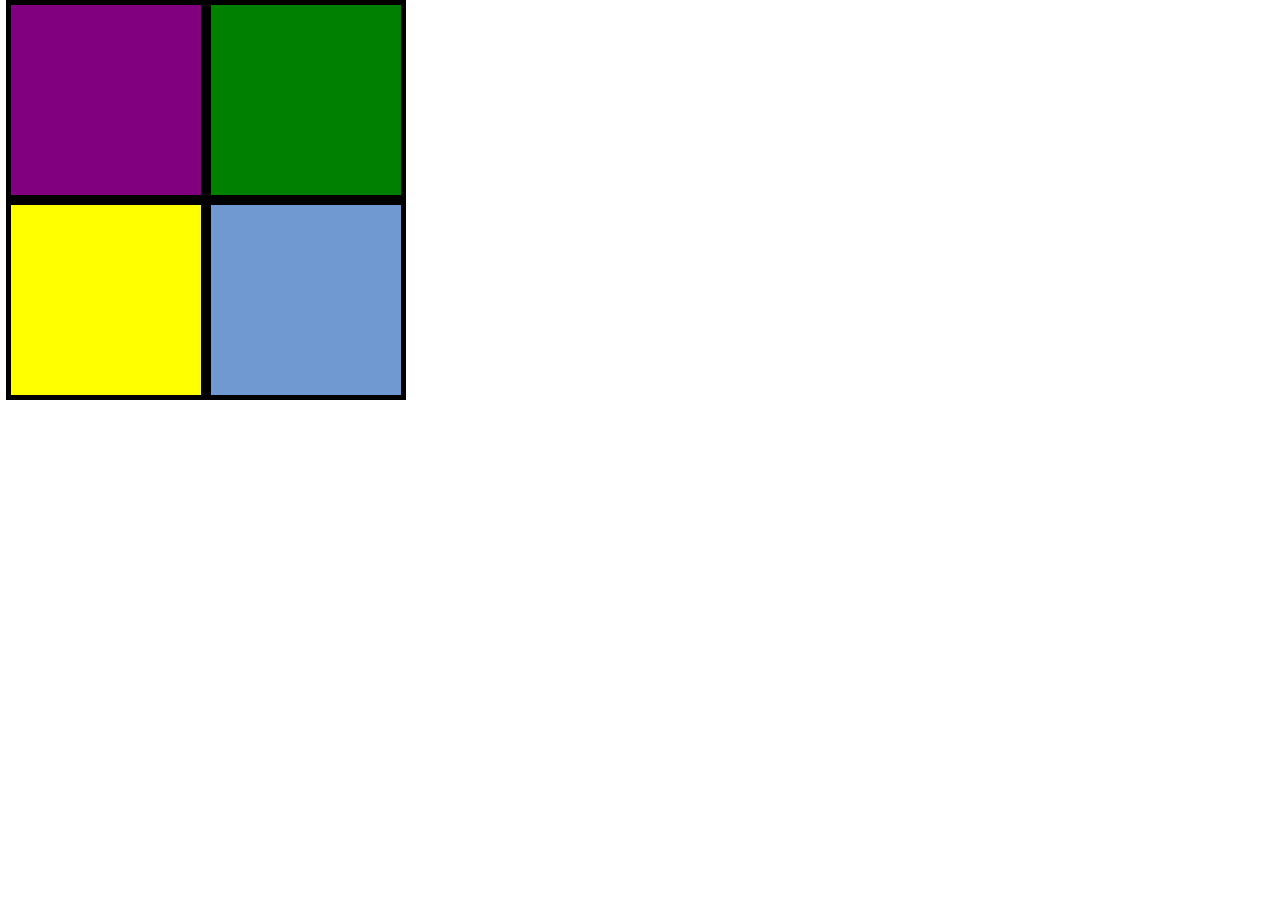
<file: lecture 1.2/index.html>
<!DOCTYPE html>
<html lang="en">
<head>
    <meta name="viewport" content="width=device-width, initial-scale=1.0">
    <title>Document</title>
    <link href="css/style.css" rel="stylesheet">
</head>
<body>
  

    <section>
        <div class="container">
            <div class="row">

                <div class="main-box row">
                    <div class="box box1"></div>
                <div class="box box2"></div>
                <div class="box box3"></div>
                <div class="box box4"></div>
            
                </div>
            </div>
        </div>
    </section>

    <script src="js/jquery-3.7.1.min.js"></script>
    <script>

        $(".box1").mouseenter(function(){
    
           $(this).css("background-color","red")
    
        });

        $(".box2").mouseleave(function(){
    
        $(this).css("transform","scale(0.5)")
        $(this).css("transition","0.5s")

    });
    
    $(".box3").click(function(){
    
    $(this).css("background-color","brown");

});

$(".box4").dblclick(function(){
    
    $(this).css("background-color","black");

});

    
    
    
    
      </script>
</body>
</html>
</file>
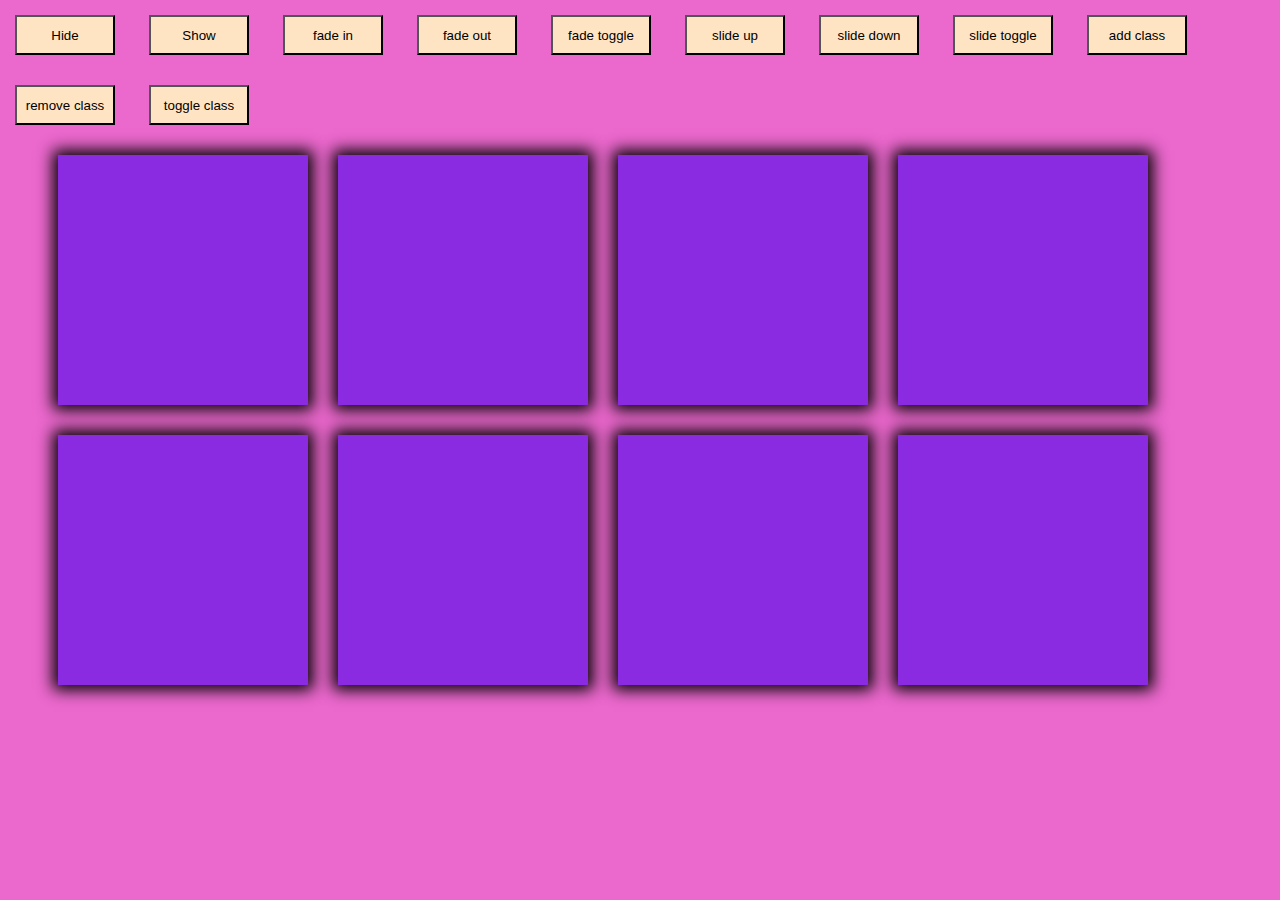
<file: lecture 1.3/index.html>
<!DOCTYPE html>
<html lang="en">
<head>
    <meta name="viewport" content="width=device-width, initial-scale=1.0">
    <title>Document</title>
    <link href="css/style.css" rel="stylesheet">
</head>
<body>

    <button class="b1">Hide</button>
    <button class="b2">Show</button>
    <button class="b3">fade in</button>
    <button class="b4">fade out</button>
    <button class="b5">fade toggle</button>
    <button class="b6">slide up</button>
    <button class="b7">slide down</button>
    <button class="b8">slide toggle</button>
    <button class="b9">add class</button>
    <button class="b10">remove class</button>
    <button class="b11">toggle class</button>
    

    <section class="main">
        <div class="container">
            <div class="row">
                <div class="box"></div>
                <div class="box"></div>
                <div class="box"></div>
                <div class="box"></div>
                <div class="box"></div>
                <div class="box"></div>
                <div class="box"></div>
                <div class="box"></div>
            </div>
        </div>
    </section>

    <script src="js/jquery-3.7.1.min.js"></script>
    <script>
       
       $(document).ready(function(){
        $(".b1").click(function(){
            $(".main").hide();
        })

        $(".b2").click(function(){
            $(".main").show();
        })

        $(".b3").click(function(){
            $(".main").fadeIn();
        })

        $(".b4").click(function(){
            $(".main").fadeOut();
        })

        $(".b5").click(function(){
            $(".main").fadeToggle();
        })

        $(".b6").click(function(){
            $(".main").slideUp();
        })

        $(".b7").click(function(){
            $(".main").slideDown();
        })

        $(".b8").click(function(){
            $(".main").slideToggle();
        })

        $(".b9").click(function(){
            $(".box").addClass("edit");
        })

        $(".b10").click(function(){
            $(".box").removeClass("edit");
        })

        $(".b11").click(function(){
            $(".box").toggleClass("edit");
        })

        
       }) 
    
    
      </script>
</body>
</html>
</file>
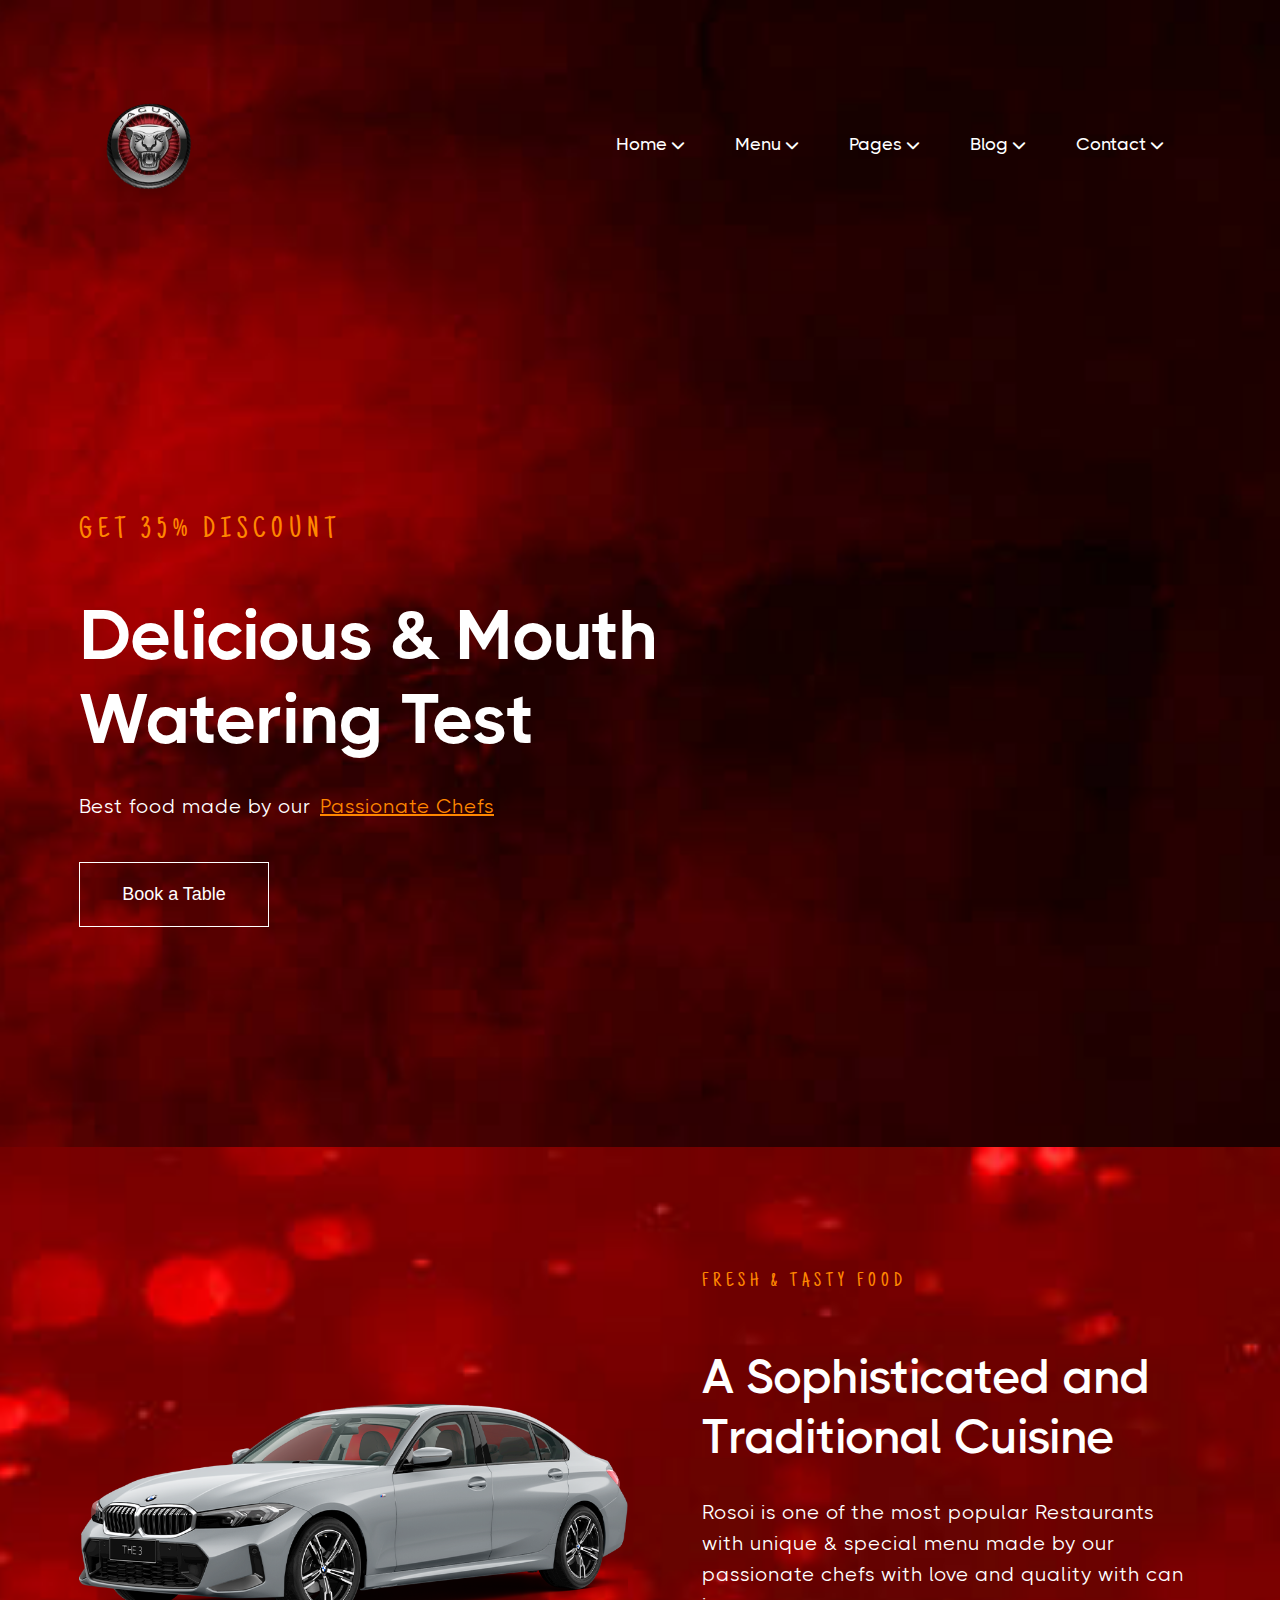
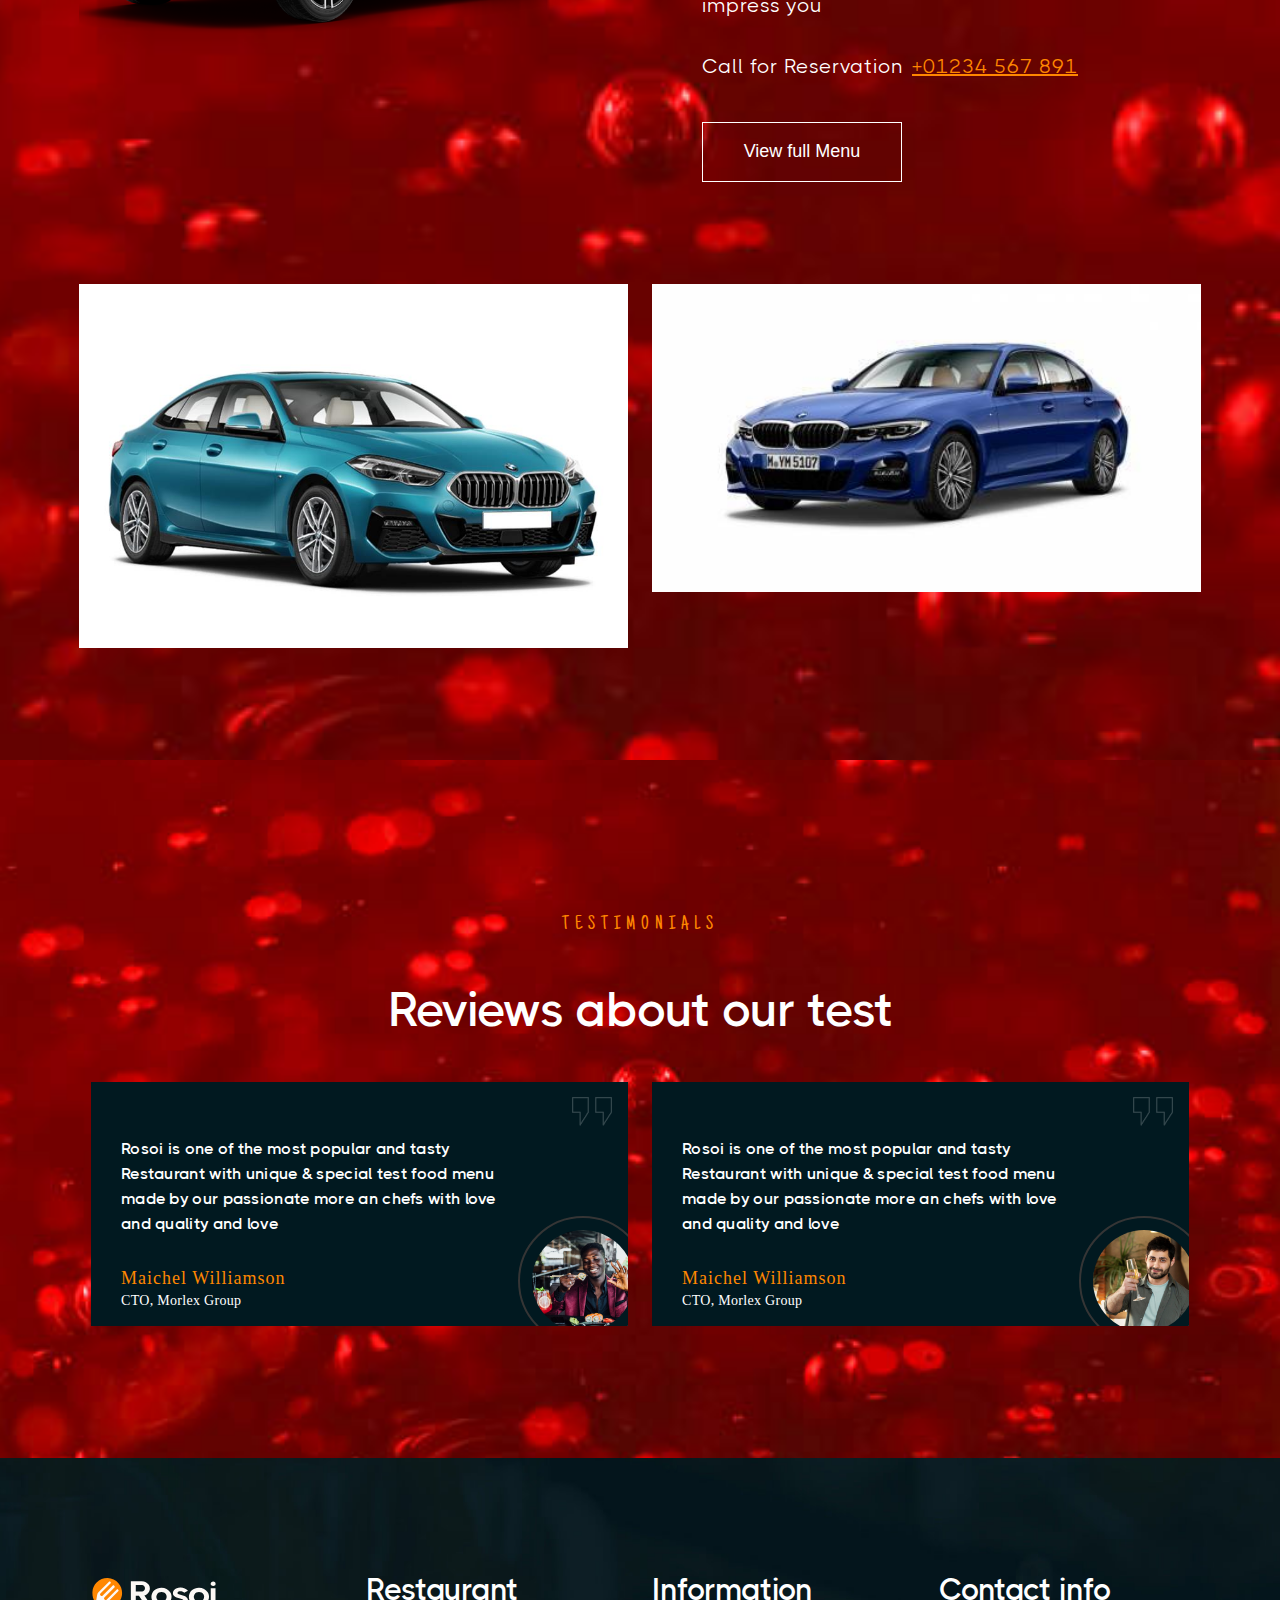
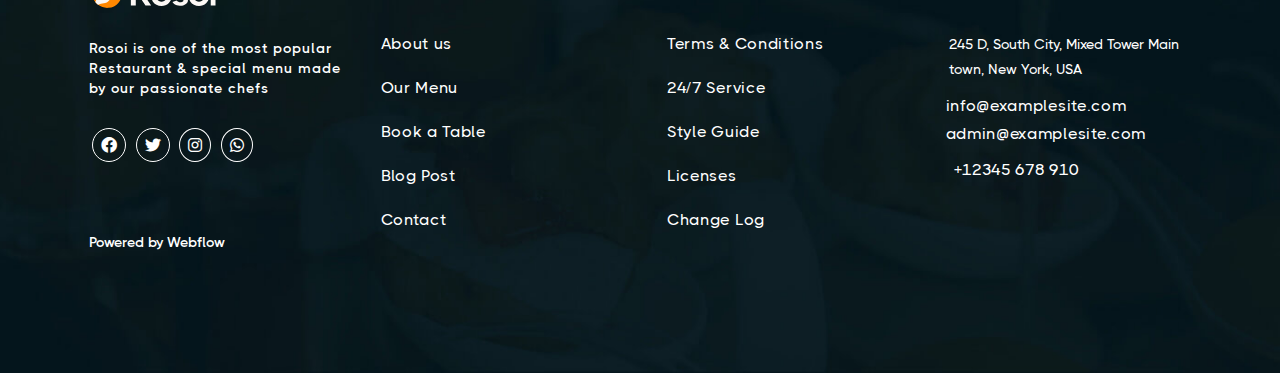
<file: rasoi resubmit/rasoi resubmit/practical/index.html>
<!DOCTYPE html>
<html>

<head>
    <title>Rasoi</title>
    <!-- fonts css -->
    <link href="assets/css/fonts.css" rel="stylesheet">

    <!-- icon css -->
    <link href="assets/img/r1.png" rel="icon">

    <!-- font-awesome css -->
    <link href="assets/css/all.min.css" rel="stylesheet">

    <!-- custom style css -->
    <link href="assets/css/style.css" rel="stylesheet">

    <!-- media-css -->
    <link rel="stylesheet" href="assets/css/media.css">

</head>

<body>
   
    <!-- Banner Start -->
    <section class="banner">

        <!-- Header start -->
        <header>
            <div class="container">
                <div class="row align-center justify-between">
                    <div class="w-2">
                        <div class="logo">
                            <img src="assets/img/logo.png">
                        </div>
                    </div>
                    <div class="w-10 w-xl-10">
                        <div class="menu ">
                            <ul class="d-flex w-12 align-center justify-end">
                                <li><a href="#">Home<i class="fa-solid fa-chevron-down"></i></a>
                                   
                                </li>
                                <li><a href="#">Menu<i class="fa-solid fa-chevron-down"></i></a>
                                  
                                </li>
                                <li><a href="#">Pages<i class="fa-solid fa-chevron-down"></i></a>
                                   
                                </li>
                                <li><a href="#">Blog<i class="fa-solid fa-chevron-down"></i></a>
                                   
                                </li>
                                <li><a href="#">Contact<i class="fa-solid fa-chevron-down"></i></a>
                                    
                                </li>

                            </ul>

                        </div>
                    </div>
                    <div class="w-1 d-xl-none">
                        <div class="toggle d-flex justify-end">
                            <i class="fa-solid fa-bars-staggered"></i>
                        </div>
                    </div>
                </div>
            </div>

        </header>

        <!-- Header end -->
        <div class="container">
            <div class="row">
                <div class="w-12 w-md-7">
                    <div class="banner-content  align-center">
                        <span>GET 35% DISCOUNT</span>
                        <h1>Delicious & Mouth Watering Test</h1>
                        <p>Best food made by our <a href="#">Passionate
                                Chefs</a></p>
                        <button><a href="#">Book a Table</a></button>
                    </div>
                </div>
            </div>
        </div>
    </section>
    <!-- Banner End -->
    <!-- services Start -->
    <section class="services">
        <div class="container">
            <div class="row ">
                <div class="first-services d-flex align-center">
                    <div class="w-12 w-lg-6">
                        <div class="services-img">
                            <img src="assets/img/bmw.png">
                        </div>
                    </div>

                    <div class="w-12 w-lg-6">
                        <div class="services-content">
                            <span>FRESH & TASTY FOOD</span>

                            <h2>A Sophisticated and Traditional
                                Cuisine</h2>

                            <p>Rosoi is one of the most popular
                                Restaurants with unique
                                & special menu made by our passionate chefs with love and
                                quality with can impress you</p>

                            <p>Call for Reservation <a>+01234 567
                                    891</a></p>

                            <button><a href="#">View full
                                    Menu</a></button>

                        </div>
                    </div>
                </div>


                <div class="second-services d-flex">
                    <div class="w-12 py-12 w-md-6 w-lg-6">
                        <a><img src="assets/img/offer1.jpg"></a>
                    </div>

                    <div class="w-12 py-12 w-md-6 w-lg-6">
                        <a><img src="assets/img/offer2.jpg"></a>
                    </div>
                </div>
            </div>
        </div>
    </section>
    <!-- services end  -->


 <!-- Review start -->
 <section class="review">
    <div class="container">
        <div class="row">
            <div class="w-12">
                <div class="review-title">
                    <span>TESTIMONIALS</span>
                    <h3>Reviews about our test</h3>
                </div>
            </div>
            <div class="w-12 d-flex">
                <div class="w-12 w-md-10 px-12 py-12 w-lg-6">
                    <div class="Review-content">
                        <div class="icon">
                            <img src="assets/img/review-icon.png">
                        </div>
                        <p>Rosoi is one of the most popular and tasty Restaurant with unique & special test food
                            menu made by our passionate more an chefs with love and quality and love</p>
                        <h4>Maichel Williamson</h4>
                        <span>CTO, Morlex Group</span>
                        <div class="Review-image">
                            <img src="assets/img/review1.png" class="border-img">
                        </div>
                    </div>
                </div>
                <div class="w-12 w-md-10 px-12 py-12 w-lg-6">
                    <div class="Review-content">
                        <div class="icon">
                            <img src="assets/img/review-icon.png">
                        </div>
                        <p>Rosoi is one of the most popular and tasty Restaurant with unique & special test food
                            menu made by our passionate more an chefs with love and quality and love</p>
                        <h4>Maichel Williamson</h4>
                        <span>CTO, Morlex Group</span>
                        <div class="Review-image">
                            <img src="assets/img/review2.png" class="border-img">
                        </div>
                    </div>
                </div>
            </div>
        </div>
    </div>
</section>
<!-- Review end -->






    <!-- footer start -->

    <section class="footer">
        <div class="container">
            <div class="row">
                <div class="w-12 w-md-3 w-lg-3">
                    <div class="footer-content">
                        <img src="assets/img/logo.svg">
                        <p>Rosoi is one of the most popular
                            Restaurant & special menu made by our passionate chefs</p>
                        <a href="#"><i class="fa-brands fa-facebook"></i></a>
                        <a href="#"><i class="fa-brands fa-twitter"></i></a>
                        <a href="#"><i class="fa-brands fa-instagram"></i></a>
                        <a href="#"><i class="fa-brands fa-whatsapp"></i></a>
                        <span>Powered by Webflow</span>
                    </div>
                </div>

                <div class="w-12 w-md-3 w-lg-3">
                    <div class="footer-title">
                        <h2>Restaurant</h2>
                        <div class="footer-list">
                            <ul>
                                <li><a href="#">About us</a></li>
                                <li> <a href="#">Our Menu</a></li>
                                <li><a href="#">Book a Table</a></li>
                                <li><a href="#">Blog Post</a></li>
                                <li><a href="#">Contact</a></li>
                            </ul>
                        </div>
                    </div>
                </div>
                <div class="w-12 w-md-3 w-lg-3">
                    <div class="footer-title">
                        <h2>Information</h2>
                        <div class="footer-list">
                            <ul>
                                <li><a href="#">Terms & Conditions</a></li>
                                <li> <a href="#">24/7 Service</a></li>
                                <li><a href="#">Style Guide</a></li>
                                <li><a href="#">Licenses</a></li>
                                <li><a href="#">Change Log</a></li>
                            </ul>
                        </div>
                    </div>
                </div>

                <div class="w-12 w-md-3 w-lg-3">
                    <div class="footer-title">
                        <h2>Contact info</h2>
                        <div class="footer-Contact">
                            <ul>
                                <li>
                                    <p>245 D, South City, Mixed Tower Main town, New York, USA</p>
                                </li>
                                <li><a href="#">info@examplesite.com </a></li>
                                <li><a href="#">admin@examplesite.com</a></li>
                                <li><a href="#">+12345 678 910</a></li>
                            </ul>
                        </div>
                    </div>
                </div>
            </div>
        </div>
        <!-- footer end  -->


</body>

</html>
</file>
<file: lecture 1.2/css/style.css>
*{
    margin:0;
    padding: 0;
    box-sizing: border-box;
}.container{
    max-width:1220px;
    margin: 0 auto;
    padding-left:var(--padding-left);
	padding-right:var(--padding-right);
}
.row{
    display: flex;
    flex-wrap: wrap;
    margin-left: -12px;
	margin-right: -12px;
}
.d-flex {
	display: flex;
	flex-wrap: wrap;
}
.main-box{
    width:400px;
    height: 400px;
}
.box{
    width: 50%;
    height: 50%;
    border: 5px solid black;
}
.box1{
    background-color: purple;
}
.box2{
    background-color: green;
}
.box3{
    background-color: yellow;
}
.box4{
    background-color: rgb(112, 153, 210);
}
</file>
<file: lecture 1.3/css/style.css>
* {
	margin: 0;
	padding: 0;
	box-sizing: border-box;
	outline: none;
}

.container {
	max-width: 1170px;
	margin: 0 auto;
	padding-left: var(--padding-left);
	padding-right: var(--padding-right);
}

.row {
	display: flex;
	flex-wrap: wrap;
	margin-left: -12px;
	margin-right: -12px;
}

.d-flex {
	display: flex;
	flex-wrap: wrap;

}

.align-center {
	align-items: center;
}

.justify-end {
	justify-content: flex-end;
}

body{
    background-color: rgb(235, 104, 205);
}

button{
    width: 100px;
    height: 40px;
    background-color: bisque;
    color: black;
    margin: 15px;
    cursor: pointer;
}

.box{
    height: 250px;
    width: 250px;
    background-color: blueviolet;
    margin:15px;
    box-shadow: 0 0 15px 5px black;

}
.edit{
    background-color: white;
}
</file>
<file: rasoi resubmit/rasoi resubmit/practical/assets/css/fonts.css>
@font-face {
    font-family: 'Just Another Hand';
    src: url('../fonts/JustAnotherHand-Regular.woff2') format('woff2'),
        url('../fonts/JustAnotherHand-Regular.woff') format('woff');
    font-weight: normal;
    font-style: normal;
    font-display: swap;
}

@font-face {
    font-family: 'THICCCBOI Semi';
    src: url('../fonts/THICCCBOI-Black.woff2') format('woff2'),
        url('../fonts/THICCCBOI-Black.woff') format('woff');
    font-weight: 900;
    font-style: normal;
    font-display: swap;
}

@font-face {
    font-family: 'THICCCBOI';
    src: url('../fonts/THICCCBOI-SemiBold.woff2') format('woff2'),
        url('../fonts/THICCCBOI-SemiBold.woff') format('woff');
    font-weight: 600;
    font-style: normal;
    font-display: swap;
}

@font-face {
    font-family: 'THICCCBOI';
    src: url('../fonts/THICCCBOI-ExtraBold.woff2') format('woff2'),
        url('../fonts/THICCCBOI-ExtraBold.woff') format('woff');
    font-weight: bold;
    font-style: normal;
    font-display: swap;
}

@font-face {
    font-family: 'THICCCBOI';
    src: url('../fonts/THICCCBOI-ThicccAF.woff2') format('woff2'),
        url('../fonts/THICCCBOI-ThicccAF.woff') format('woff');
    font-weight: 900;
    font-style: normal;
    font-display: swap;
}

@font-face {
    font-family: 'THICCCBOI';
    src: url('../fonts/THICCCBOI-Bold.woff2') format('woff2'),
        url('../fonts/THICCCBOI-Bold.woff') format('woff');
    font-weight: bold;
    font-style: normal;
    font-display: swap;
}

@font-face {
    font-family: 'THICCCBOI';
    src: url('../fonts/THICCCBOI-Medium.woff2') format('woff2'),
        url('../fonts/THICCCBOI-Medium.woff') format('woff');
    font-weight: 500;
    font-style: normal;
    font-display: swap;
}

@font-face {
    font-family: 'THICCCBOI';
    src: url('../fonts/THICCCBOI-Thin.woff2') format('woff2'),
        url('../fonts/THICCCBOI-Thin.woff') format('woff');
    font-weight: 100;
    font-style: normal;
    font-display: swap;
}

@font-face {
    font-family: 'THICCCBOI';
    src: url('../fonts/THICCCBOI-Light.woff2') format('woff2'),
        url('../fonts/THICCCBOI-Light.woff') format('woff');
    font-weight: 300;
    font-style: normal;
    font-display: swap;
}

@font-face {
    font-family: 'THICCCBOI';
    src: url('../fonts/THICCCBOI-Regular.woff2') format('woff2'),
        url('../fonts/THICCCBOI-Regular.woff') format('woff');
    font-weight: normal;
    font-style: normal;
    font-display: swap;
}
</file>
<file: rasoi resubmit/rasoi resubmit/practical/assets/css/style.css>
* {
	margin: 0;
	padding: 0;
	box-sizing: border-box;
	outline: none;
}

.container {
	max-width: 1170px;
	margin: 0 auto;
	padding-left: var(--padding-left);
	padding-right: var(--padding-right);
}

.row {
	display: flex;
	flex-wrap: wrap;
	padding-left: -12px;
	padding-right: -12px;
}

.d-flex {
	display: flex;
	flex-wrap: wrap;

}

.align-center {
	align-items: center;
}

.justify-end {
	justify-content: flex-end;
}

.justify-between {
	justify-content: space-between;
}

:root {
	--primary-color: #FF8700;
	--secondary-color: #FFF;
	--black-color: #000;
	--pink-100: #F1E2E2;
	--gray-100: #011920;
	--blue-color: #03171e;
	--blue-100: #415da1;
	--main-font: THICCCBOI;
	--sub-font: Just Another Hand;
	--fs-14: 14px;
	--fs-16: 16px;
	--fs-18: 18px;
	--fs-20: 20px;
	--fs-24: 24px;
	--fs-30: 30px;
	--fs-48: 48px;
	--fs-70: 70px;
	--fw-100: 100;
	--fw-200: 200;
	--fw-300: 300;
	--fw-400: 400;
	--fw-500: 500;
	--fw-600: 600;
	--fw-700: 700;
	--fw-800: 800;
	--fw-900: 900;
	--padding-left: 12px;
	--padding-right: 12px;
	--lh: 1.5;
	--transition: all 0.5s;
}

.w-1 {
	width: 8.33%;
}

.w-2 {
	width: 16.66%;
}

.w-3 {
	width: 25%;
}

.w-4 {
	width: 33.33%;
}

.w-5 {
	width: 41.66%;
}

.w-6 {
	width: 50%;
}

.w-7 {
	width: 58.33%;
}

.w-8 {
	width: 66.66%;
}

.w-9 {
	width: 75%;
}

.w-10 {
	width: 83.33%;
}

.w-11 {
	width: 91.66%;
}

.w-12 {
	width: 100%;
}

.w-1,
.w-2,
.w-3,
.w-4,
.w-5,
.w-6,
.w-7,
.w-8,
.w-9,
.w-10,
.w-11,
.w-12{
	padding-left: var(--padding-left);
	padding-right: var(--padding-right);
}

body {
	background-color: var(--black-color);
	font-size: var(--fs-14);
	font-weight: var(--fw-100);
	line-height: var(--lh);
}

html {
	scroll-behavior: smooth;
}

a {
	text-decoration: none;
}

img {
	display: block;
	width: 100%;
}

ul,
ol,
li {
	list-style: none;
}
.justify-center{
	justify-content: center;
}



/* Header Start */
header {
	padding: 20px 0px;
	font-family: var(--main-font);
	font-weight: var(--fw-500);
}

.logo img {
	width: 140px;
}

header .menu ul li {
	padding-right: 5px;
	
	
	font-size: var(--fs-18);
}

header .menu ul li a {
	color: var(--secondary-color);
	text-decoration: none;
	padding: 25px;
	transition: var(--transition);
	text-transform: capitalize;
}

header .menu ul li:last-child {
	margin-right: 0;
}

header .menu ul li a i {
	font-size: var(--fs-14);
	transition: var(--transition);
	margin-left: 4px;
}

header .menu ul li .drop-down {
	position: absolute;
	background-color: var(--secondary-color);
	color: var(--primary-color);
	padding: 20px 0;
	top: 130px;
	opacity: 0;
	visibility: hidden;
	transition: var(--transition);
}

header .menu ul li .drop-down ul li a {
	color: var(--black-color);
	font-size: var(--fs-16);
	padding: 5px 20px;
}

header .menu ul li .drop-down ul li:first-child {
	margin-top: 0;
}

header .menu ul li .drop-down ul li:last-child {
	margin-bottom: 0;
}

header .menu ul li:first-child .drop-down ul li:first-child a {
	color: var(--primary-color);
}

header .menu ul li .drop-down ul li:hover a {
	color: var(--primary-color);
}

header .menu ul li:hover a {
	color: var(--primary-color);
}

header .menu ul li:hover a i {
	transform: rotate(180deg);
}

header .menu ul li:hover .drop-down {
	top: 120px;
	opacity: 1;
	visibility: visible;
}

/* Header End */

/* Banner Start */

.banner {
	background-image: url('../img/slider1.jpg');
	background-position: center;
	background-size: cover;
}

.banner .banner-content {
	padding: 220px 0;
}

.services {
	background-image: url('../img/fresh-food-bg.jpg');
	background-position: center;
	background-size: cover;
}

.first-services {
	padding: 110px 0 40px 0;
	
}

.first-services .services-content {
	padding-left: 50px;
}

.banner .banner-content span,
.services .services-content span,
.review-title span{
	font-family: var(--sub-font);
	letter-spacing: 6px;
	font-size: var(--fs-30);
	color: var(--primary-color);
	margin-bottom: 40px;
	display: inline-block;
}
.review-title span{
	font-size: var(--fs-20);
}

.services .services-content span {
	font-size: var(--fs-20);
	letter-spacing: 5px;
	line-height: 50px;
}
.banner .banner-content h1,
.services .services-content h2,
.review-title h3{
	font-size: var(--fs-70);
	color: var(--secondary-color);
	font-family: var(--main-font);
	font-weight: var(--fw-700);
	line-height: 84px;
}
.services .services-content h2,
.review-title h3{
	font-size: var(--fs-48);
	font-weight: var(--fw-600);
	line-height: 60px;
}

.banner .banner-content p,
.services .services-content p{
	font-size: var(--fs-20);
	letter-spacing: 1px;
	color: var(--secondary-color);
	font-family: var(--main-font);
	font-weight: var(--fw-400);
	margin-top: 30px;
}

.services .services-content {
	font-size: var(--fs-18);
	line-height: 31px;
	
}

.banner .banner-content p a,
.services .services-content p a  {
	text-decoration: underline;
	color: var(--primary-color);
	padding-left: 3px;
}


.banner .banner-content button,
.services .services-content button{
	width: 190px;
	height: 65px;
	background-color: transparent;
	border: 1px solid var(--secondary-color);
	margin-top: 40px;
	transition: var(--transition);
}

.services .services-content button {
	width: 200px;
	height: 60px;
	border: 1px solid var(--secondary-color);
}

.banner .banner-content button a,
.services .services-content button a{
	color: var(--secondary-color);
	font-size: var(--fs-18);
}

.banner .banner-content button:hover,
.services .services-content button:hover {
	background-color: var(--primary-color);
	transform: translateY(5px);
	border: none;
}

.second-services {
	padding-top: 50px;
	padding-bottom: 100px;
}

.second-services a {
	display: flex;
	justify-content: center;
	align-items: center;
	transition: var(--transition);
}

.second-services a:hover {
	transform: translateY(-5px);
}

/* Banner End */
/* services end  */

/* Review start */

.review {
	background-image: url('../img/fresh-food-bg.jpg');
	background-position: center;
	background-size: cover;
	padding: 120px 0 120px 0;
}

.review .review-title {
	padding: 30px 0;
	text-align: center;
}

.Review-content {
	padding: 15px 0;
	background-color: var(--gray-100);
	position: relative;
	overflow: hidden;
}

.Review-content p {
	font-size: var(--fs-16);
	letter-spacing: 0.3px;
	line-height: 25px;
	margin-bottom: 25px;
	color: var(--secondary-color);
	font-family: var(--main-font);
	font-weight: var(--fw-600);
	padding: 10px 100px 10px 30px;
}

.Review-content h4 {
	font-size: var(--fs-18);
	letter-spacing: 1px;
	line-height: 14px;
	color: var(--primary-color);
	font-weight: var(--fw-500);
	text-align: left;
	padding-left: 30px;
	margin-bottom: 5px;
}

.Review-content span {
	font-size: var(--fs-14);
	letter-spacing: 0.3px;
	line-height: 18px;
	color: var(--secondary-color);
	font-weight: var(--fw-500);
	text-align: left;
	padding-left: 30px;
}

.Review-content .icon img {
	width: 41px;
	height: 29px;
	text-align: right;
	margin-left: 480px;
}

.Review-content .Review-image img {
	width: 130px;
	height: 130px;
	position: absolute;
	border-radius: 50%;
	padding: 12px;
	right: -20px;
	bottom: -20px;
}

.Review-content .Review-image img.border-img {
	border: 2px solid #353535;

}

/* Review end */


/* Footer Start */

.footer {
	background-image: url('../img/footer-bg.jpg');
	background-position: center;
	background-size: cover;
}

.footer .footer-content {
	padding: 120px 0;
}

.footer .footer-content img {
	width: 130px;
	height: 30px;
}

.footer .footer-content p {
	font-size: var(--fs-14);
	letter-spacing: 1px;
	line-height: 20px;
	font-family: var(--main-font);
	font-weight: var(--fw-600);
	color: var(--secondary-color);
	padding: 30px 0;
	display: block;
}

.footer .footer-content a i {
	font-size: var(--fs-16);
	padding: 8px;
	margin: 0 3px;
	color: var(--secondary-color);
	border: 1px solid var(--secondary-color);
	border-radius: 50%;
	transition: var(--transition);
}

.footer .footer-content a {
	display: inline-block;
}

.footer .footer-content a:hover i {
	background-color: var(--secondary-color);
	color: var(--primary-color);
}

.footer .footer-content span {
	display: block;
	padding-top: 70px;
	font-size: var(--fs-14);
	color: var(--secondary-color);
	font-weight: var(--fw-600);
	font-family: var(--main-font);
}

.footer .footer-title {
	padding-top: 120px;
	/* padding-left: 50px; */
}

.footer .footer-title,
.footer .footer-list,.footer .footer-Contact {
	display: block;
}

.footer .footer-list ul li,
.footer .footer-Contact ul li {
	list-style: none;
}

.footer .footer-title h2 {
	display: block;
	color: var(--secondary-color);
	font-size: var(--fs-30);
	font-weight: var(--fw-600);
	line-height: 24px;
	font-family: var(--main-font);
	margin-bottom: 20px;
}

.footer .footer-list ul li a,.footer .footer-Contact ul li a {
	display: inline-block;
	font-size: var(--fs-16);
	line-height: 14px;
	color: var(--secondary-color);
	letter-spacing: 0.7px;
	font-weight: var(--fw-500);
	font-family: var(--main-font);
	padding: 15px;
	transition: var(--transition);
}

.footer .footer-Contact ul li:nth-child(2) a,.footer .footer-Contact ul li:nth-child(3) a {
	padding: 7px;
}

.footer .footer-title ul li:hover a {
	color: var(--primary-color);
}

.footer .footer-title .footer-Contact ul li p {
	display: block;
	font-size: var(--fs-14);
	line-height: 25px;
	color: var(--secondary-color);
	font-weight: var(--fw-500);
	font-family: var(--main-font);
	padding: 10px;
}

.policy {
	text-align: center;
	background-color: #011920;
}

.policy h5 {
	padding: 20px;
	font-size: var(--fs-14);
	font-family: var(--main-font);
	color: var(--secondary-color);
}

.policy h5 span {
	color: var(--primary-color);
	font-size: var(--fs-16);
}

.policy h5 span:hover {
	color: var(--secondary-color);
}

/* Footer End */
</file>
<file: rasoi resubmit/rasoi resubmit/practical/assets/css/media.css>
:root {
    --primary-color: #FF8700;
    --secondary-color: #FFF;
    --black-color: #000;
    --pink-100: #F1E2E2;
    --gray-100: #011920;
    --blue-color: #03171e;
    --blue-100: #415da1;
    --main-font: THICCCBOI;
    --sub-font: Just Another Hand;
    --fs-14: 14px;
    --fs-16: 16px;
    --fs-18: 18px;
    --fs-20: 20px;
    --fs-24: 24px;
    --fs-30: 30px;
    --fs-48: 48px;
    --fs-70: 70px;
    --fw-100: 100;
    --fw-200: 200;
    --fw-300: 300;
    --fw-400: 400;
    --fw-500: 500;
    --fw-600: 600;
    --fw-700: 700;
    --fw-800: 800;
    --fw-900: 900;
    --padding-left: 12px;
    --padding-right: 12px;
    --lh: 1.5;
    --transition: all 0.5s;
}

@media(max-width:575px) {

    .w-1 {
        width: 8.33%;
    }

    .w-2 {
        width: 16.66%;
    }

    .w-3 {
        width: 25%;
    }

    .w-4 {
        width: 33.33%;
    }

    .w-5 {
        width: 41.66%;
    }

    .w-6 {
        width: 50%;
    }

    .w-7 {
        width: 58.33%;
    }

    .w-8 {
        width: 66.66%;
    }

    .w-9 {
        width: 75%;
    }

    .w-10 {
        width: 83.33%;
    }

    .w-11 {
        width: 91.66%;
    }

    .w-12 {
        width: 100%;
    }
    .py-12{
        padding-top: 12px;
        padding-bottom: 12px;
    }
    .service .service-content h2{
        font-size: var(--fs-30);
    }
    .service .service-content p{
        font-size: var(--fs-16);
    }
    .title h2{
        font-size: var(--fs-30);
    }
    .Experience-content h2{
        font-size: var(--fs-30);
    }
    .Subscribe .Subscribe-contact h3 {
        font-size: var(--fs-16);
    }
    .booking{
        background-size: 150%;
    }
    .social-servies,.offer-title{
        text-align: center;
        padding: 10px 0;
    }
    .banner .banner-content h1{
        font-size: var(--fs-48);
    }
    .banner-content{
        padding: 10px 0;
    }
    .booking .booking-content h2{
        font-size: var(--fs-30);
        line-height: 40px;
    }
    .booking-content {
        padding: 0px 0 0 70px;
    }
    .booking-content button {
        padding: 10px 0 0;
    }
    .booking-content span{
        margin-bottom: 10px;
    }
    .padding-left {
        padding-left: 0px;
    }
    .footer .footer-content {
        padding:0px;
    }
   
}

@media(min-width:576px) {
    .w-sm-1 {
        width: 8.33%;
    }

    .w-sm-2 {
        width: 16.66%;
    }

    .w-sm-3 {
        width: 25%;
    }

    .w-sm-4 {
        width: 33.33%;
    }

    .w-sm-5 {
        width: 41.66%;
    }

    .w-sm-6 {
        width: 50%;
    }

    .w-sm-7 {
        width: 58.33%;
    }

    .w-sm-8 {
        width: 66.66%;
    }

    .w-sm-9 {
        width: 75%;
    }

    .w-sm-10 {
        width: 83.33%;
    }

    .w-sm-11 {
        width: 91.66%;
    }

    .w-sm-12 {
        width: 100%;
    }
    .py-12{
        padding-top: 12px;
        padding-bottom: 12px;
    }
    .booking{
        background-size: 150%;
    }
    .social-servies,.offer-title{
        text-align: center;
        padding: 10px 0;
    }
    .banner .banner-content h1{
        font-size: var(--fs-48);
    }
    .banner-content{
        padding: 50px 0;
    }
}

@media(min-width:768px) {
    .w-md-1 {
        width: 8.33%;
    }

    .w-md-2 {
        width: 16.66%;
    }

    .w-md-3 {
        width: 25%;
    }

    .w-md-4 {
        width: 33.33%;
    }

    .w-md-5 {
        width: 41.66%;
    }

    .w-md-6 {
        width: 50%;
    }

    .w-md-7 {
        width: 58.33%;
    }

    .w-md-8 {
        width: 66.66%;
    }

    .w-md-9 {
        width: 75%;
    }

    .w-md-10 {
        width: 83.33%;
    }

    .w-md-11 {
        width: 91.66%;
    }

    .w-md-12 {
        width: 100%;
    }
    .px-12{
        padding-left: 12px;
        padding-right: 12px;
    }
    .py-12{
        padding-top: 12px;
        padding-bottom: 12px;
    }
    .booking{
        background-size: contain;
    }
    .social-servies{
        text-align:left;
    }
    .offer-title{
        text-align: right;
        padding: 0;
    }
    .banner .banner-content h1{
        font-size: var(--fs-70);
    }
    .banner-content{
        padding: 150px 0;
    }
}

@media(min-width:992px) {
    .w-lg-1 {
        width: 8.33%;
    }

    .w-lg-2 {
        width: 16.66%;
    }

    .w-lg-3 {
        width: 25%;
    }

    .w-lg-4 {
        width: 33.33%;
    }

    .w-lg-5 {
        width: 41.66%;
    }

    .w-lg-6 {
        width: 50%;
    }

    .w-lg-7 {
        width: 58.33%;
    }

    .w-lg-8 {
        width: 66.66%;
    }

    .w-lg-9 {
        width: 75%;
    }

    .w-lg-10 {
        width: 83.33%;
    }

    .w-lg-11 {
        width: 91.66%;
    }

    .w-lg-12 {
        width: 100%;
    }
    
    .justify-end{
        justify-content:flex-end;
    }
    .py-12{
        padding-top: 12px;
        padding-bottom: 12px;
    }
    .footer .footer-content {

        padding-left: 10px;
    }
    .justify-start-lg{
        justify-content: start;
    }
}

@media(min-width:1200px) {
    .w-xl-1 {
        width: 8.33%;
    }

    .w-xl-2 {
        width: 16.66%;
    }

    .w-xl-3 {
        width: 25%;
    }

    .w-xl-4 {
        width: 33.33%;
    }

    .w-xl-5 {
        width: 41.66%;
    }

    .w-xl-6 {
        width: 50%;
    }

    .w-xl-7 {
        width: 58.33%;
    }

    .w-xl-8 {
        width: 66.66%;
    }

    .w-xl-9 {
        width: 75%;
    }

    .w-xl-10 {
        width: 83.33%;
    }

    .w-xl-11 {
        width: 91.66%;
    }

    .w-xl-12 {
        width: 100%;
    }
    .d-xl-none {
        display: none;
    }
    
    .d-xl-flex {
        display: flex;
    }
    .justify-content-xl{
        justify-content:flex-end;
    }
    
    header .menu {
        position: static;
        width: 100%;
        background-color: transparent;    
        display: flex !important;
    }
    
    header .menu ul {
        flex-direction: row;
    }
    header .menu ul li a{
        color:var(--secondary-color);
    }
    
    header .menu ul li{
        padding: 3px 0;
    } 
}
</file>
